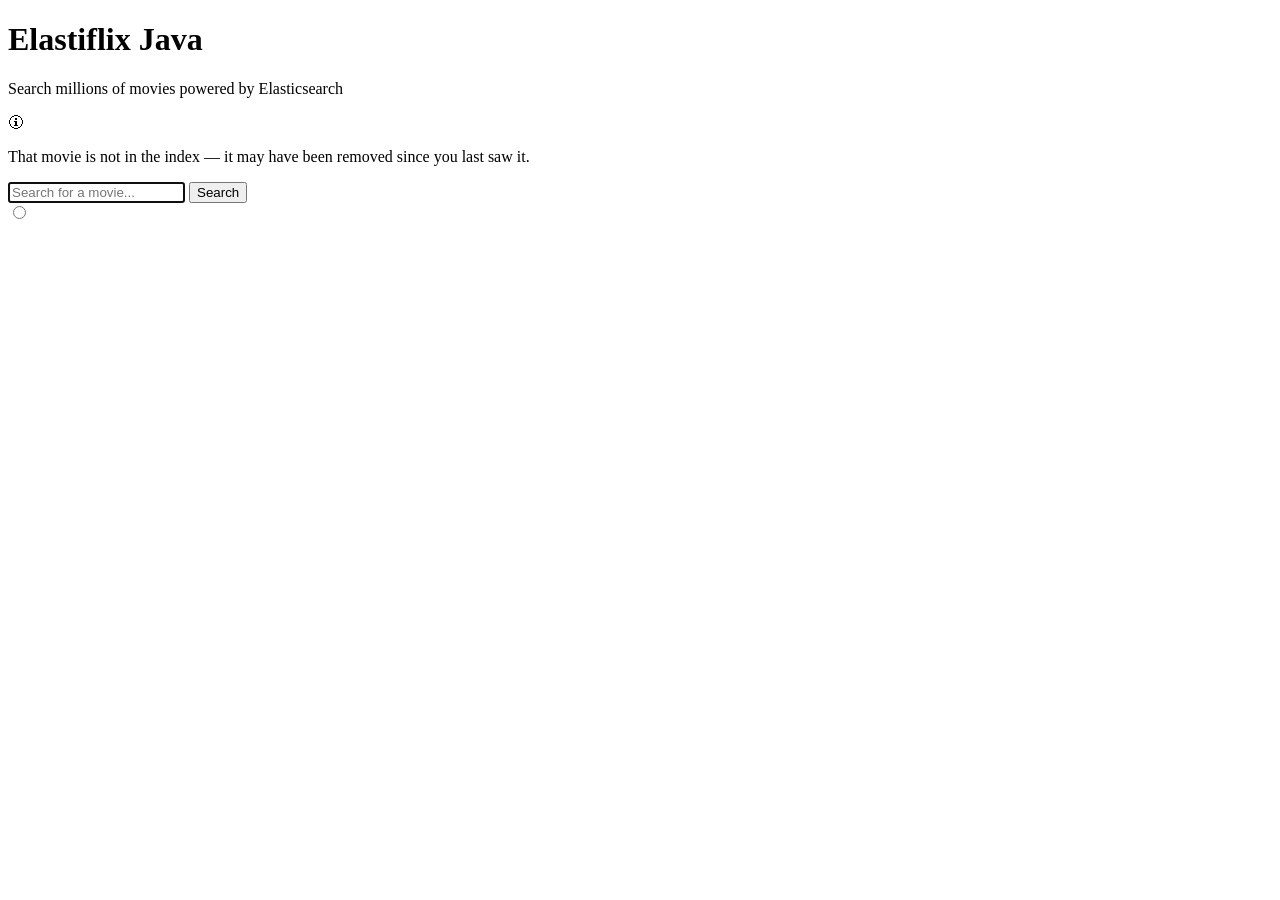
<file: src/main/resources/templates/index.html>
<!DOCTYPE html>
<html xmlns:th="http://www.thymeleaf.org"
      th:replace="~{fragments/layout :: layout(~{::main-content})}" lang="en">
<body>
<th:block th:fragment="main-content">
<div class="flex flex-col items-center justify-center min-h-[80vh] px-4">

    <!-- Logo -->
    <h1 class="text-brand font-black text-6xl tracking-tight mb-2">Elastiflix Java</h1>
    <p class="text-gray-400 text-lg mb-12">Search millions of movies powered by Elasticsearch</p>

    <!-- Set by MovieDetailController when /movies/{id} matched no document. Without this the
         user is bounced back here with no explanation at all. -->
    <div th:if="${param.notFound != null}"
         class="flex items-center gap-3 bg-gray-800 border border-gray-700 text-gray-300 rounded-xl px-6 py-4 mb-8 -mt-6">
        <span class="text-xl shrink-0">🛈</span>
        <p class="text-sm">That movie is not in the index — it may have been removed since you last saw it.</p>
    </div>

    <!-- Search Form -->
    <form action="/search" method="get" class="w-full max-w-2xl">
        <div class="relative flex items-center mb-4">
            <input
                type="text"
                name="q"
                autofocus
                placeholder="Search for a movie..."
                class="w-full bg-gray-800 text-white placeholder-gray-500 border border-gray-700 rounded-xl px-5 py-4 pr-36 text-lg focus:outline-none focus:border-brand focus:ring-1 focus:ring-brand transition"
            />
            <button type="submit"
                    class="absolute right-2 bg-brand hover:bg-brand-dark text-white font-semibold px-6 py-2.5 rounded-lg transition">
                Search
            </button>
        </div>

        <!-- Search Mode Selector -->
        <div class="flex flex-wrap gap-3 justify-center">
            <label th:each="m : ${modes}"
                   class="flex items-center gap-2 cursor-pointer group">
                <input type="radio" name="mode"
                       th:value="${m.name()}"
                       th:checked="${m.name() == currentMode}"
                       class="accent-brand"/>
                <span class="text-sm text-gray-400 group-hover:text-white transition"
                      th:text="${m.label()}"></span>
            </label>
        </div>
    </form>
</div>
</th:block>
</body>
</html>
</file>
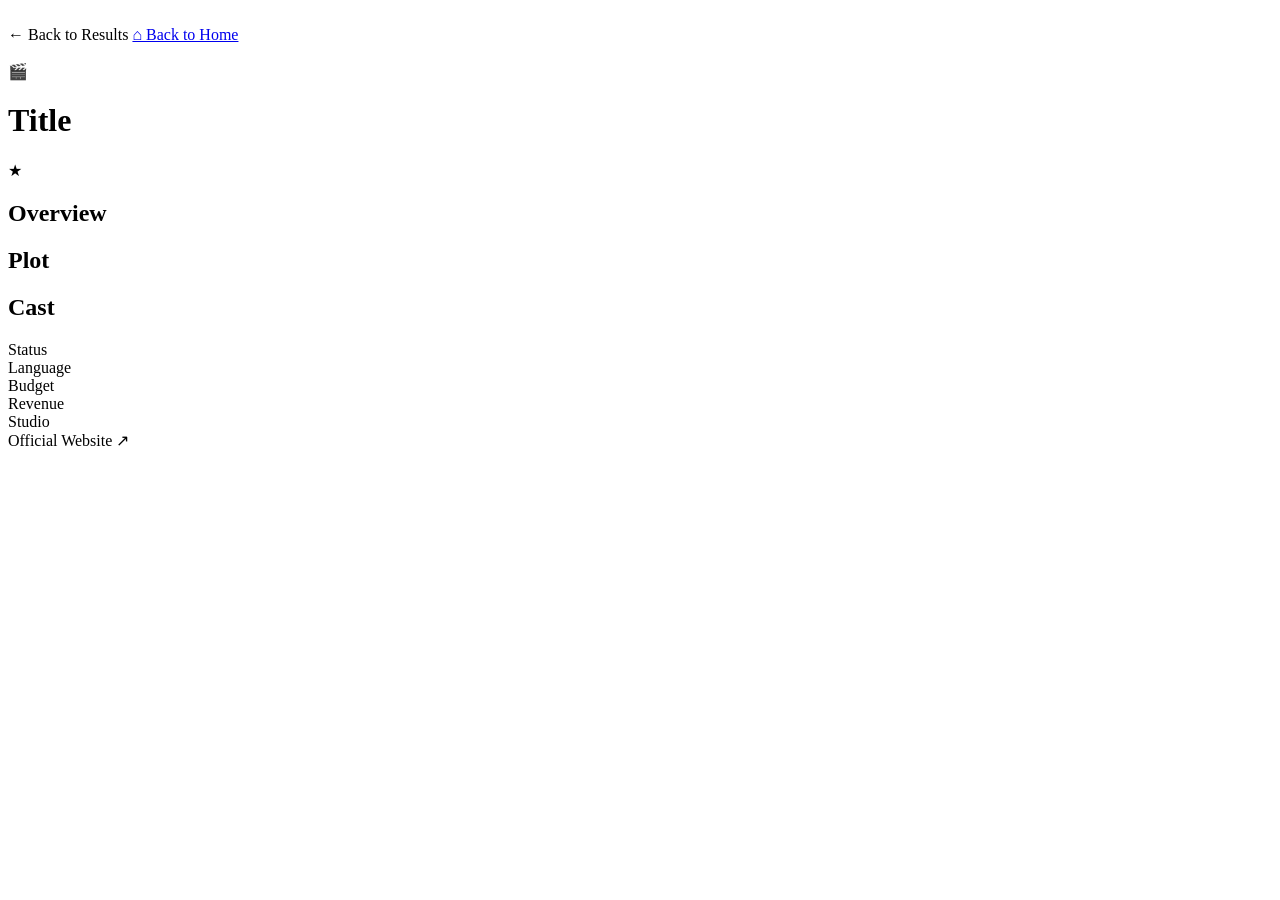
<file: src/main/resources/templates/movie-detail.html>
<!DOCTYPE html>
<html xmlns:th="http://www.thymeleaf.org"
      th:replace="~{fragments/layout :: layout(~{::main-content})}" lang="en">
<body>
<th:block th:fragment="main-content">

    <!-- Backdrop Hero -->
    <div class="relative w-full h-64 sm:h-80 bg-gray-900 overflow-hidden">
        <img th:if="${movie.backdropPath != null}"
             th:src="${movie.backdropPath}"
             th:alt="${movie.title}"
             class="w-full h-full object-cover opacity-40"/>
        <div class="absolute inset-0 bg-gradient-to-t from-gray-950 via-gray-950/60 to-transparent"></div>
    </div>

    <div class="max-w-screen-lg mx-auto px-6 pb-16 -mt-32 relative z-10">

        <!-- Navigation buttons -->
        <div class="flex items-center gap-3 mb-6">
            <a th:if="${backQuery != null}"
               th:href="@{/search(q=${backQuery}, mode=${backMode}, page=${backPage})}"
               class="inline-flex items-center gap-1 bg-gray-800 hover:bg-gray-700 text-gray-300 hover:text-white text-sm px-4 py-2 rounded-lg transition">
                ← Back to Results
            </a>
            <a href="/"
               class="inline-flex items-center gap-1 bg-gray-800 hover:bg-gray-700 text-gray-300 hover:text-white text-sm px-4 py-2 rounded-lg transition">
                ⌂ Back to Home
            </a>
        </div>

        <div class="flex flex-col sm:flex-row gap-8">

            <!-- Poster -->
            <div class="shrink-0 w-48 mx-auto sm:mx-0">
                <img th:if="${movie.posterPath != null}"
                     th:src="${movie.posterPath}"
                     th:alt="${movie.title}"
                     class="w-full rounded-xl shadow-2xl"/>
                <div th:if="${movie.posterPath == null}"
                     class="w-full aspect-[2/3] bg-gray-800 rounded-xl flex items-center justify-center text-5xl">
                    🎬
                </div>
            </div>

            <!-- Details -->
            <div class="flex-1 min-w-0">

                <!-- Title & Year -->
                <h1 class="text-3xl sm:text-4xl font-black text-white leading-tight"
                    th:text="${movie.title}">Title</h1>
                <p th:if="${movie.originalTitle != null and movie.originalTitle != movie.title}"
                   class="text-gray-500 text-sm mt-1"
                   th:text="${movie.originalTitle}"></p>
                <p th:if="${movie.tagline != null and not #strings.isEmpty(movie.tagline)}"
                   class="text-gray-400 italic mt-2 text-sm"
                   th:text="${movie.tagline}"></p>

                <!-- Meta row -->
                <div class="flex flex-wrap items-center gap-3 mt-4 text-sm text-gray-400">
                    <span th:if="${movie.releaseYear != null}"
                          th:text="${movie.releaseYear}"></span>
                    <span th:if="${movie.runtime != null and movie.runtime > 0}"
                          th:text="${movie.runtime + ' min'}"></span>
                    <span th:if="${movie.rating != null and not #strings.isEmpty(movie.rating)}"
                          class="border border-gray-600 px-2 py-0.5 rounded text-xs"
                          th:text="${movie.rating}"></span>
                    <span th:if="${movie.voteAverage != null}"
                          class="text-yellow-400 font-semibold">
                        ★ <span th:text="${#numbers.formatDecimal(movie.voteAverage, 1, 1)}"></span>
                        <span class="text-gray-600 font-normal"
                              th:if="${movie.voteCount != null}"
                              th:text="'(' + ${movie.voteCount} + ')'"></span>
                    </span>
                </div>

                <!-- Genres -->
                <div th:if="${movie.genres != null and not #lists.isEmpty(movie.genres)}"
                     class="flex flex-wrap gap-2 mt-4">
                    <span th:each="genre : ${movie.genres}"
                          class="bg-gray-800 text-gray-300 text-xs px-3 py-1 rounded-full"
                          th:text="${genre}"></span>
                </div>

                <!-- Overview -->
                <div th:if="${movie.overview != null and not #strings.isEmpty(movie.overview)}"
                     class="mt-5">
                    <h2 class="text-white font-semibold mb-1">Overview</h2>
                    <p class="text-gray-400 text-sm leading-relaxed" th:text="${movie.overview}"></p>
                </div>

                <!-- Plot (if different from overview) -->
                <div th:if="${movie.plot != null and not #strings.isEmpty(movie.plot) and movie.plot != movie.overview}"
                     class="mt-4">
                    <h2 class="text-white font-semibold mb-1">Plot</h2>
                    <p class="text-gray-400 text-sm leading-relaxed" th:text="${movie.plot}"></p>
                </div>

                <!-- Cast -->
                <div th:if="${movie.cast != null and not #lists.isEmpty(movie.cast)}"
                     class="mt-5">
                    <h2 class="text-white font-semibold mb-1">Cast</h2>
                    <p class="text-gray-400 text-sm"
                       th:text="${#strings.listJoin(movie.cast, ', ')}"></p>
                </div>

                <!-- Additional Info Grid -->
                <div class="grid grid-cols-2 gap-x-8 gap-y-2 mt-6 text-sm">
                    <div th:if="${movie.status != null}">
                        <span class="text-gray-600">Status</span>
                        <span class="text-gray-300 ml-2" th:text="${movie.status}"></span>
                    </div>
                    <div th:if="${movie.originalLanguage != null}">
                        <span class="text-gray-600">Language</span>
                        <span class="text-gray-300 ml-2 uppercase" th:text="${movie.originalLanguage}"></span>
                    </div>
                    <div th:if="${movie.budget != null and movie.budget > 0}">
                        <span class="text-gray-600">Budget</span>
                        <span class="text-gray-300 ml-2"
                              th:text="'$' + ${#numbers.formatInteger(movie.budget, 1, 'COMMA')}"></span>
                    </div>
                    <div th:if="${movie.revenue != null and movie.revenue > 0}">
                        <span class="text-gray-600">Revenue</span>
                        <span class="text-gray-300 ml-2"
                              th:text="'$' + ${#numbers.formatInteger(movie.revenue, 1, 'COMMA')}"></span>
                    </div>
                    <div th:if="${movie.productionCompanies != null and not #lists.isEmpty(movie.productionCompanies)}">
                        <span class="text-gray-600">Studio</span>
                        <span class="text-gray-300 ml-2" th:text="${movie.productionCompanies[0]}"></span>
                    </div>
                </div>

                <!-- Homepage -->
                <div th:if="${movie.homepage != null and not #strings.isEmpty(movie.homepage)}"
                     class="mt-5">
                    <a th:href="${movie.homepage}" target="_blank" rel="noopener noreferrer"
                       class="inline-flex items-center gap-1 text-brand hover:underline text-sm">
                        Official Website ↗
                    </a>
                </div>

            </div>
        </div>
    </div>

</th:block>
</body>
</html>
</file>
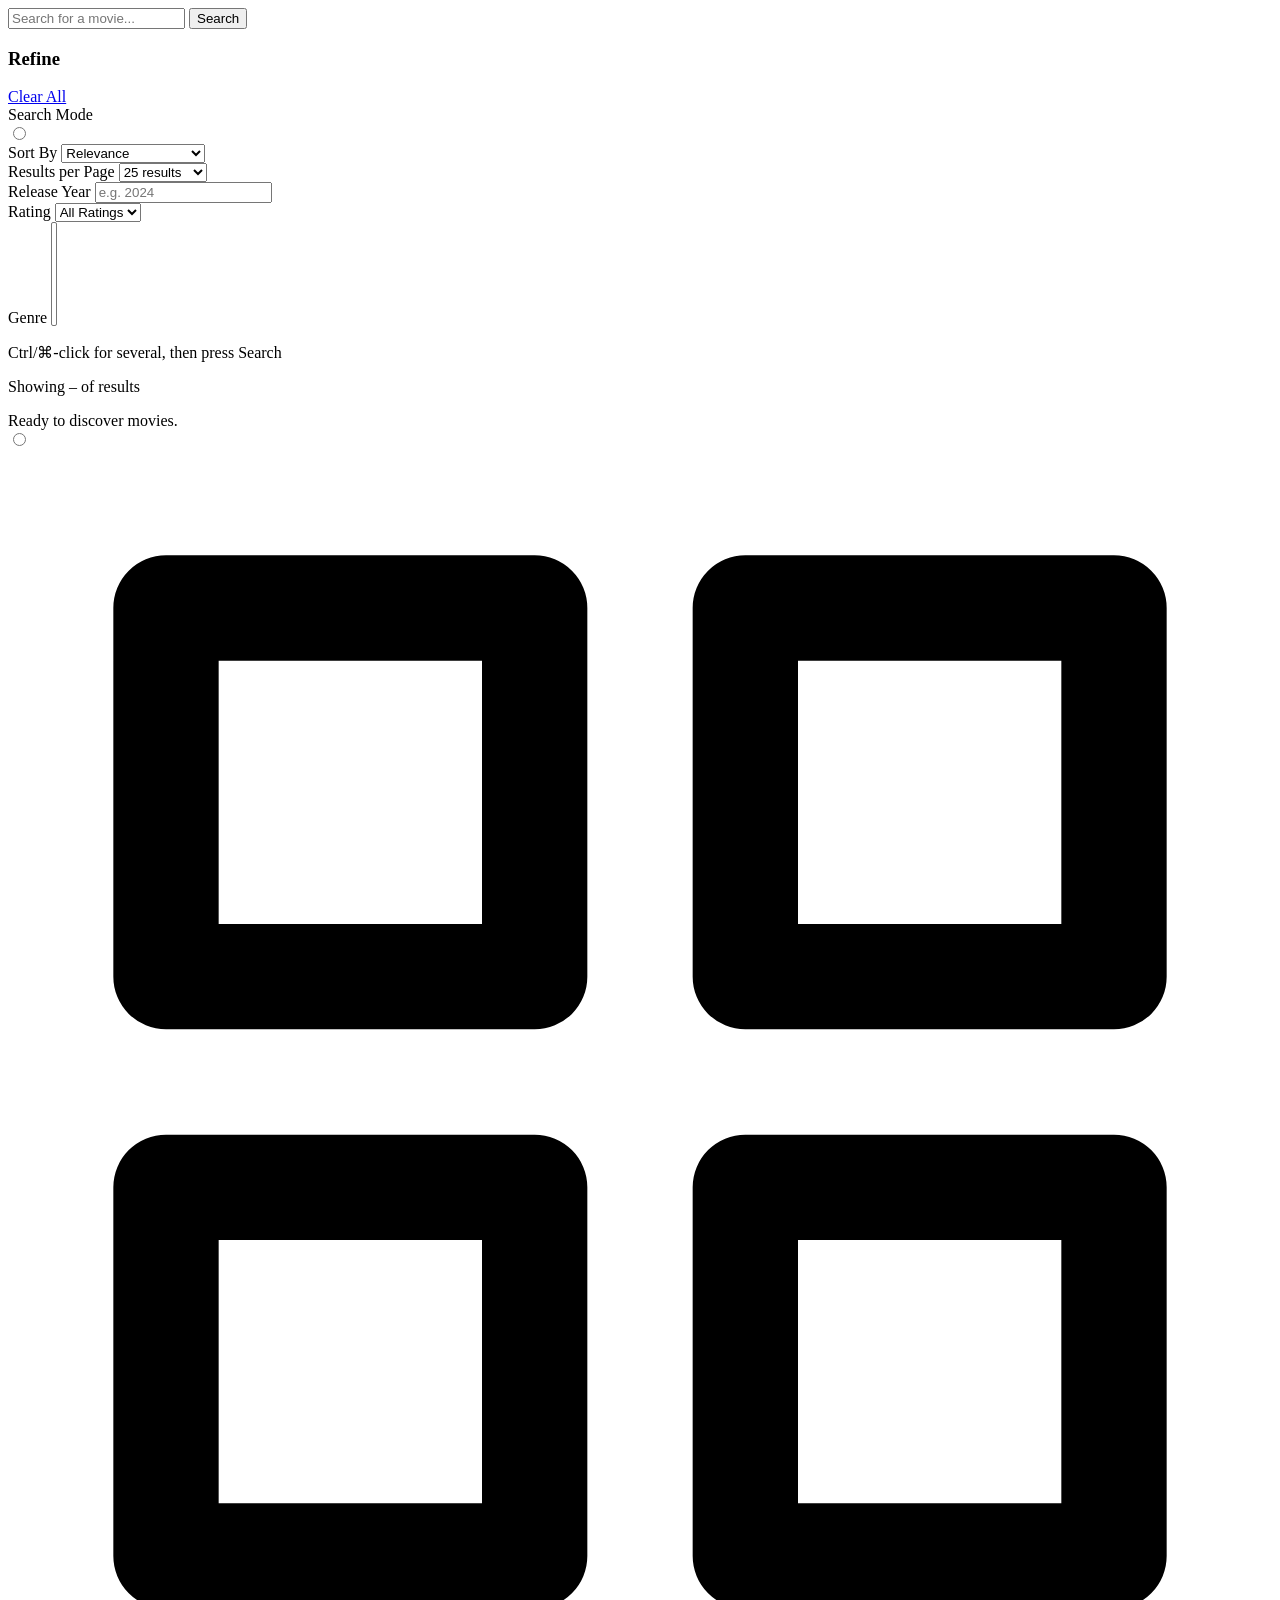
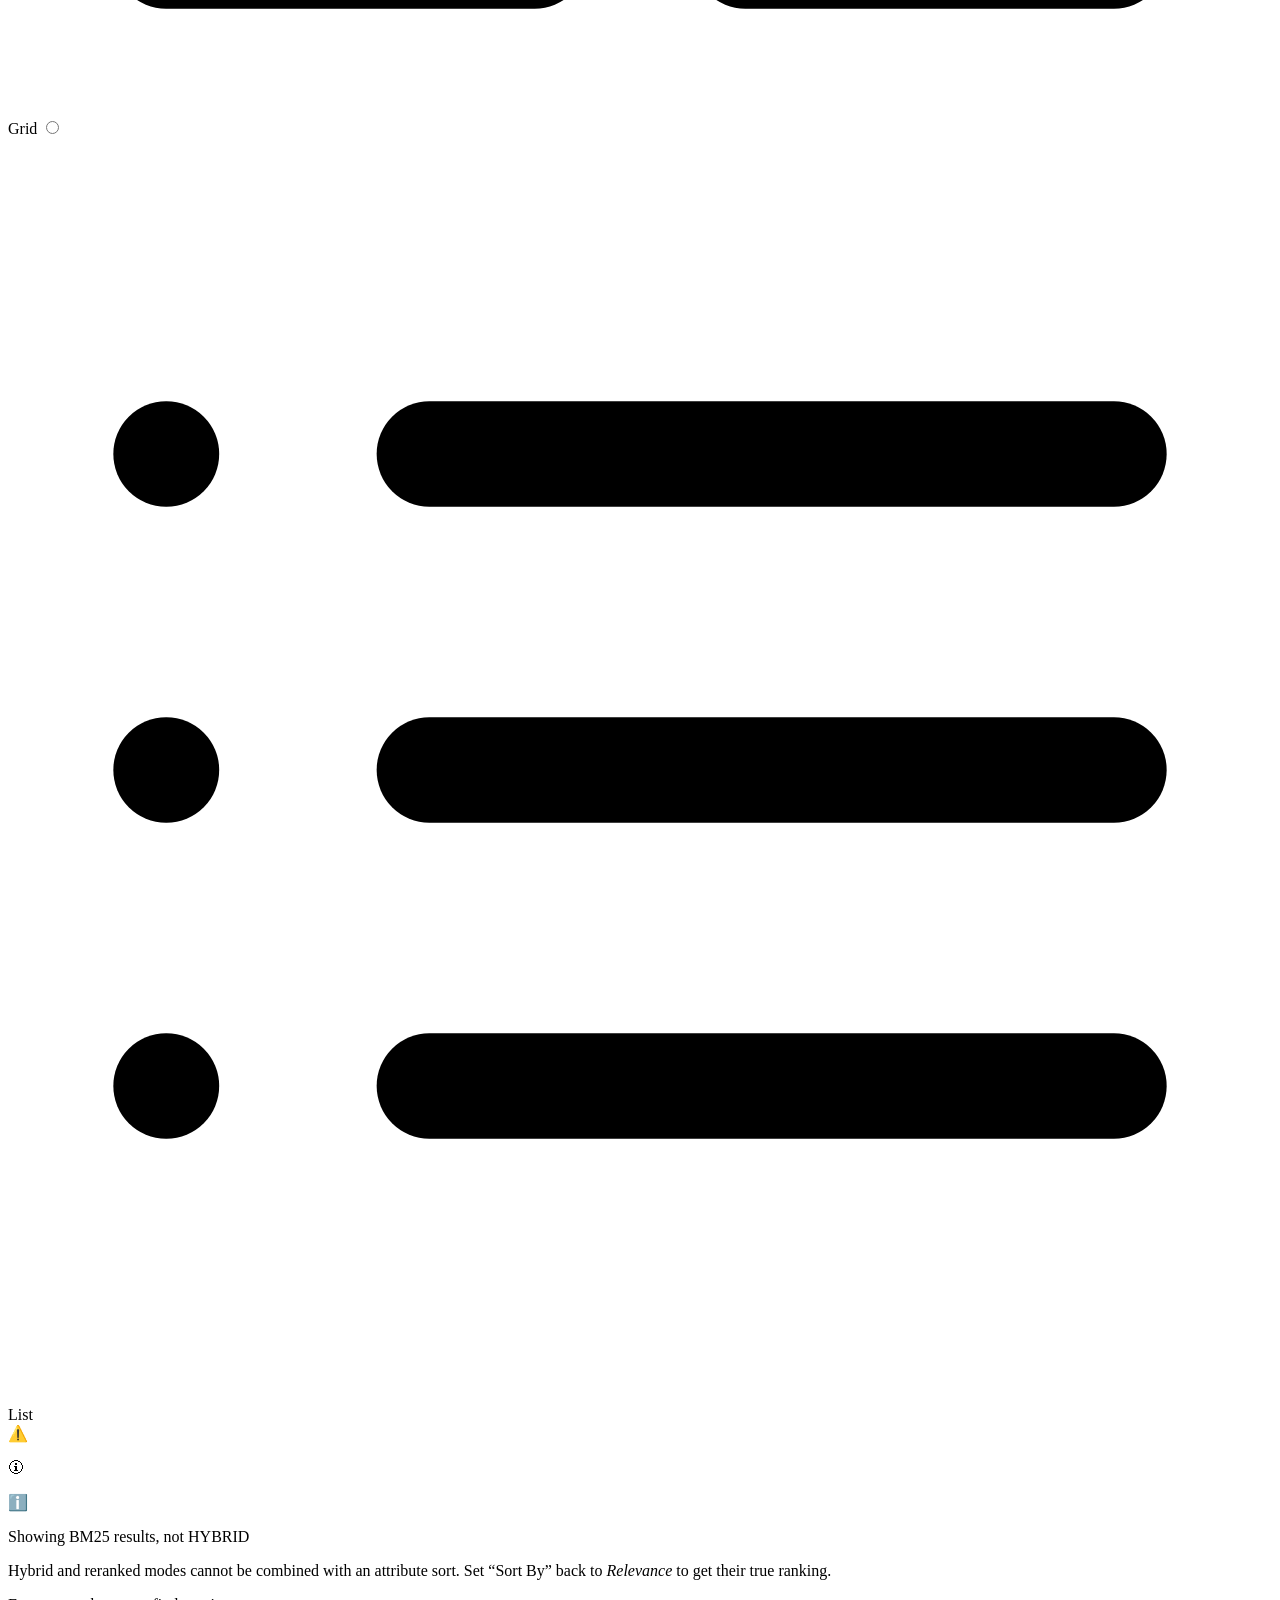
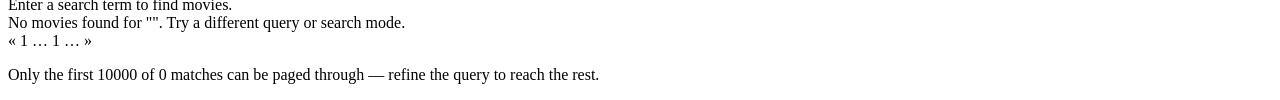
<file: src/main/resources/templates/search.html>
<!DOCTYPE html>
<html xmlns:th="http://www.thymeleaf.org"
      th:replace="~{fragments/layout :: layout(~{::main-content})}" lang="en">
<body>
<th:block th:fragment="main-content">
<div class="px-6 py-6 max-w-screen-xl mx-auto">

    <!-- Search Bar -->
    <form action="/search" method="get" class="mb-8">
        <div class="flex flex-col gap-6">
            <!-- Search input -->
            <div class="relative flex items-center">
                <input type="text" name="q"
                       th:value="${query}"
                       placeholder="Search for a movie..."
                       class="w-full bg-gray-800 text-white placeholder-gray-500 border border-gray-700 rounded-xl px-5 py-3 pr-28 focus:outline-none focus:border-brand focus:ring-1 focus:ring-brand transition"/>
                <button type="submit"
                        class="absolute right-2 bg-brand hover:bg-brand-dark text-white font-semibold px-5 py-2 rounded-lg transition text-sm">
                    Search
                </button>
            </div>

            <div class="flex flex-col md:flex-row gap-8">
                <!-- Left Sidebar: Filters & Sort -->
                <div class="md:w-64 bg-gray-800/50 border border-gray-700 rounded-xl p-4 flex flex-col gap-4 h-fit">
                    <div class="flex items-center justify-between">
                        <h3 class="text-sm font-semibold text-white">Refine</h3>
                        <a href="/search" class="text-[10px] text-gray-500 hover:text-brand transition uppercase tracking-wider">Clear All</a>
                    </div>

                    <div class="flex flex-col gap-4">
                        <!-- Mode Selector (Integrated in sidebar) -->
                        <div>
                            <label class="text-[10px] text-gray-500 uppercase tracking-wider block mb-2">Search Mode</label>
                            <div class="flex flex-col gap-2">
                                <th:block th:each="m : ${modes}">
                                    <label class="flex items-center gap-2 cursor-pointer group">
                                        <input type="radio" name="mode"
                                               th:value="${m.name()}"
                                               th:checked="${m.name() == currentMode}"
                                               data-submit-on-change
                                               class="accent-brand"/>
                                        <span class="text-xs text-gray-400 group-hover:text-white transition"
                                              th:text="${m.label()}"></span>
                                    </label>
                                </th:block>
                            </div>
                        </div>

                        <div class="border-t border-gray-700/50 my-1"></div>

                        <!-- Sort -->
                        <div>
                            <label class="text-[10px] text-gray-500 uppercase tracking-wider block mb-1.5">Sort By</label>
                            <select name="sort" class="w-full bg-gray-900 border border-gray-700 rounded-lg px-3 py-1.5 text-xs text-white focus:outline-none focus:border-brand transition" data-submit-on-change>
                                <option value="">Relevance</option>
                                <option th:selected="${sort == 'RATING'}" value="RATING">Rating (High to Low)</option>
                                <option th:selected="${sort == 'YEAR'}" value="YEAR">Year (Newest first)</option>
                            </select>
                        </div>

                        <!-- Results per Page -->
                        <div>
                            <label class="text-[10px] text-gray-500 uppercase tracking-wider block mb-1.5">Results per Page</label>
                            <select name="size" class="w-full bg-gray-900 border border-gray-700 rounded-lg px-3 py-1.5 text-xs text-white focus:outline-none focus:border-brand transition" data-submit-on-change>
                                <option th:selected="${pageSize == 25}" value="25">25 results</option>
                                <option th:selected="${pageSize == 50}" value="50">50 results</option>
                                <option th:selected="${pageSize == 100}" value="100">100 results</option>
                            </select>
                        </div>

                        <div class="border-t border-gray-700/50 my-1"></div>

                        <!-- Year -->
                        <div>
                            <label class="text-[10px] text-gray-500 uppercase tracking-wider block mb-1.5">Release Year</label>
                            <input type="number" name="year" th:value="${selectedYear}" placeholder="e.g. 2024"
                                   class="w-full bg-gray-900 border border-gray-700 rounded-lg px-3 py-1.5 text-xs text-white focus:outline-none focus:border-brand transition"
                                   data-submit-on-enter/>
                        </div>

                        <!-- Rating -->
                        <div>
                            <label class="text-[10px] text-gray-500 uppercase tracking-wider block mb-1.5">Rating</label>
                            <select name="rating" class="w-full bg-gray-900 border border-gray-700 rounded-lg px-3 py-1.5 text-xs text-white focus:outline-none focus:border-brand transition" data-submit-on-change>
                                <option value="">All Ratings</option>
                                <option th:selected="${selectedRating == 'G'}" value="G">G</option>
                                <option th:selected="${selectedRating == 'PG'}" value="PG">PG</option>
                                <option th:selected="${selectedRating == 'PG-13'}" value="PG-13">PG-13</option>
                                <option th:selected="${selectedRating == 'R'}" value="R">R</option>
                                <option th:selected="${selectedRating == 'NC-17'}" value="NC-17">NC-17</option>
                            </select>
                        </div>

                        <!-- Genres -->
                        <!-- A closed-set picker, not free text: the genre filter is an unanalyzed
                             terms query, so a typo or the wrong casing would silently match nothing. -->
                        <div>
                            <label class="text-[10px] text-gray-500 uppercase tracking-wider block mb-1.5">Genre</label>
                            <select name="genres" multiple size="6"
                                    class="w-full bg-gray-900 border border-gray-700 rounded-lg px-3 py-1.5 text-xs text-white focus:outline-none focus:border-brand transition">
                                <option th:each="g : ${allGenres}"
                                        th:value="${g}"
                                        th:text="${g}"
                                        th:selected="${#lists.contains(selectedGenres, g)}"></option>
                            </select>
                            <p class="text-[10px] text-gray-600 mt-1">
                                Ctrl/&#8984;-click for several, then press Search
                            </p>
                        </div>
                    </div>
                </div>

                <!-- Right Side: Results -->
                <div class="flex-1">
                    <!-- Top bar for Results: View Switcher and Count -->
                    <div class="flex flex-wrap items-center justify-between gap-4 mb-6">
                        <div th:if="${results != null}">
                            <p class="text-gray-400 text-sm">
                                Showing
                                <span class="text-white font-semibold" th:text="${results.fromIndex}"></span>–<span class="text-white font-semibold" th:text="${results.toIndex}"></span>
                                of
                                <span class="text-white font-semibold" th:text="${results.totalHits}"></span>
                                results
                            </p>
                        </div>
                        <div th:if="${results == null}" class="text-gray-500 text-sm">
                            Ready to discover movies.
                        </div>

                        <!-- View Switcher -->
                        <div class="flex items-center bg-gray-800 rounded-lg p-1 border border-gray-700">
                            <label class="cursor-pointer">
                                <input type="radio" name="view" value="grid" th:checked="${view == 'grid'}" class="hidden peer" data-submit-on-change/>
                                <span class="px-3 py-1.5 rounded-md text-xs font-medium transition flex items-center gap-1.5 peer-checked:bg-gray-700 peer-checked:text-white text-gray-500 hover:text-gray-300">
                                    <svg xmlns="http://www.w3.org/2000/svg" class="w-3.5 h-3.5" viewBox="0 0 24 24" fill="none" stroke="currentColor" stroke-width="2" stroke-linecap="round" stroke-linejoin="round"><rect x="3" y="3" width="7" height="7"></rect><rect x="14" y="3" width="7" height="7"></rect><rect x="14" y="14" width="7" height="7"></rect><rect x="3" y="14" width="7" height="7"></rect></svg>
                                    Grid
                                </span>
                            </label>
                            <label class="cursor-pointer">
                                <input type="radio" name="view" value="list" th:checked="${view == 'list'}" class="hidden peer" data-submit-on-change/>
                                <span class="px-3 py-1.5 rounded-md text-xs font-medium transition flex items-center gap-1.5 peer-checked:bg-gray-700 peer-checked:text-white text-gray-500 hover:text-gray-300">
                                    <svg xmlns="http://www.w3.org/2000/svg" class="w-3.5 h-3.5" viewBox="0 0 24 24" fill="none" stroke="currentColor" stroke-width="2" stroke-linecap="round" stroke-linejoin="round"><line x1="8" y1="6" x2="21" y2="6"></line><line x1="8" y1="12" x2="21" y2="12"></line><line x1="8" y1="18" x2="21" y2="18"></line><line x1="3" y1="6" x2="3.01" y2="6"></line><line x1="3" y1="12" x2="3.01" y2="12"></line><line x1="3" y1="18" x2="3.01" y2="18"></line></svg>
                                    List
                                </span>
                            </label>
                        </div>
                    </div>

                    <!-- Search error. The heading comes from the controller: a cluster outage and a
                         missing inference endpoint need different fixes, so they must not share a title. -->
                    <div th:if="${searchError != null}"
                         class="flex items-start gap-4 bg-yellow-950 border border-yellow-700 text-yellow-300 rounded-xl px-6 py-5 mb-6">
                        <span class="text-2xl shrink-0">⚠️</span>
                        <div>
                            <p class="font-semibold mb-1" th:text="${searchErrorTitle ?: 'Search unavailable'}"></p>
                            <p class="text-sm text-yellow-400" th:text="${searchError}"></p>
                        </div>
                    </div>

                    <!-- A filter that was dropped before the query ran (e.g. an impossible year) -->
                    <div th:if="${filterNotice != null}"
                         class="flex items-start gap-4 bg-gray-800 border border-gray-700 text-gray-300 rounded-xl px-6 py-4 mb-6">
                        <span class="text-xl shrink-0">🛈</span>
                        <p class="text-sm" th:text="${filterNotice}"></p>
                    </div>

                    <!-- Degraded search mode (Hybrid cannot sort, so it ran as BM25) -->
                    <div th:if="${results != null and results.effectiveMode != null and results.effectiveMode != results.mode}"
                         class="flex items-start gap-4 bg-sky-950 border border-sky-800 text-sky-200 rounded-xl px-6 py-4 mb-6">
                        <span class="text-xl shrink-0">ℹ️</span>
                        <div>
                            <p class="font-semibold mb-1">
                                Showing <span th:text="${results.effectiveMode}">BM25</span> results,
                                not <span th:text="${results.mode}">HYBRID</span>
                            </p>
                            <p class="text-sm text-sky-300">
                                Hybrid and reranked modes cannot be combined with an attribute sort.
                                Set “Sort By” back to <em>Relevance</em> to get their true ranking.
                            </p>
                        </div>
                    </div>

                    <!-- No query state -->
                    <div th:if="${results == null and searchError == null}" class="text-center text-gray-500 py-24 text-lg border border-dashed border-gray-700 rounded-2xl">
                        Enter a search term to find movies.
                    </div>

                    <!-- Results -->
                    <th:block th:if="${results != null}">
                        <!-- Empty state -->
                        <div th:if="${#lists.isEmpty(results.movies)}"
                             class="text-center text-gray-500 py-24 text-lg border border-dashed border-gray-700 rounded-2xl">
                            No movies found for "<span th:text="${query}"></span>". Try a different query or search mode.
                        </div>

                        <!-- Movie Grid/List -->
                        <div th:if="${not #lists.isEmpty(results.movies)}">
                            <!-- Grid View -->
                            <div th:if="${view == 'grid'}"
                                 class="grid grid-cols-1 sm:grid-cols-2 lg:grid-cols-3 xl:grid-cols-4 gap-4 mb-8">
                                <th:block th:each="movie : ${results.movies}">
                                    <div th:replace="~{fragments/movie-card :: card(${movie}, ${query}, ${currentMode}, ${results.currentPage})}"></div>
                                </th:block>
                            </div>

                            <!-- List View -->
                            <div th:if="${view == 'list'}" class="flex flex-col gap-4 mb-8">
                                <th:block th:each="movie : ${results.movies}">
                                    <div th:replace="~{fragments/movie-list-item :: item(${movie}, ${query}, ${currentMode}, ${results.currentPage})}"></div>
                                </th:block>
                            </div>

                            <!-- Pagination -->
                            <div th:if="${results.totalPages > 1}"
                                 class="flex items-center justify-center gap-1 flex-wrap pb-8">

                                <!-- Previous -->
                                <a th:if="${results.hasPreviousPage()}"
                                   th:href="@{/search(q=${query}, mode=${currentMode}, page=${results.currentPage - 1}, size=${pageSize}, view=${view}, sort=${sort}, year=${selectedYear}, rating=${selectedRating}, genres=${selectedGenres})}"
                                   class="px-3 py-2 rounded-lg bg-gray-800 hover:bg-gray-700 text-gray-300 text-sm transition">
                                    &laquo;
                                </a>

                                <!-- Page numbers. The window bounds are computed on MovieSearchPage,
                                     not here, so they stay testable and out of SpEL type references. -->
                                <th:block th:with="start=${results.pageWindowStart}, end=${results.pageWindowEnd}">
                                    <a th:if="${start > 1}"
                                       th:href="@{/search(q=${query}, mode=${currentMode}, page=1, size=${pageSize}, view=${view}, sort=${sort}, year=${selectedYear}, rating=${selectedRating}, genres=${selectedGenres})}"
                                       class="px-3 py-2 rounded-lg bg-gray-800 hover:bg-gray-700 text-gray-300 text-sm transition">1</a>
                                    <span th:if="${start > 2}" class="text-gray-600 px-1">…</span>

                                    <th:block th:each="p : ${#numbers.sequence(start, end)}">
                                        <a th:href="@{/search(q=${query}, mode=${currentMode}, page=${p}, size=${pageSize}, view=${view}, sort=${sort}, year=${selectedYear}, rating=${selectedRating}, genres=${selectedGenres})}"
                                           th:text="${p}"
                                           th:classappend="${p == results.currentPage} ? 'bg-brand text-white' : 'bg-gray-800 hover:bg-gray-700 text-gray-300'"
                                           class="px-3 py-2 rounded-lg text-sm transition font-medium">1</a>
                                    </th:block>

                                    <span th:if="${end < results.totalPages - 1}" class="text-gray-600 px-1">…</span>
                                    <a th:if="${end < results.totalPages}"
                                       th:href="@{/search(q=${query}, mode=${currentMode}, page=${results.totalPages}, size=${pageSize}, view=${view}, sort=${sort}, year=${selectedYear}, rating=${selectedRating}, genres=${selectedGenres})}"
                                       th:text="${results.totalPages}"
                                       class="px-3 py-2 rounded-lg bg-gray-800 hover:bg-gray-700 text-gray-300 text-sm transition"></a>
                                </th:block>

                                <!-- Next -->
                                <a th:if="${results.hasNextPage()}"
                                   th:href="@{/search(q=${query}, mode=${currentMode}, page=${results.currentPage + 1}, size=${pageSize}, view=${view}, sort=${sort}, year=${selectedYear}, rating=${selectedRating}, genres=${selectedGenres})}"
                                   class="px-3 py-2 rounded-lg bg-gray-800 hover:bg-gray-700 text-gray-300 text-sm transition">
                                    &raquo;
                                </a>
                            </div>

                            <!-- The retrievable window caps how deep paging can go — the result
                                 window for most modes, the rerank window for a reranked one — so
                                 say so rather than offering pages that get clamped on arrival. -->
                            <p th:if="${results.windowLimited}"
                               class="text-center text-gray-600 text-xs pb-8">
                                Only the first
                                <span th:text="${results.reachableDocuments}">10000</span>
                                of <span th:text="${results.totalHits}">0</span>
                                matches can be paged through — refine the query to reach the rest.
                            </p>
                        </div>
                    </th:block>
                </div>
            </div>
        </div>
    </form>
</div>
</th:block>
</body>
</html>
</file>
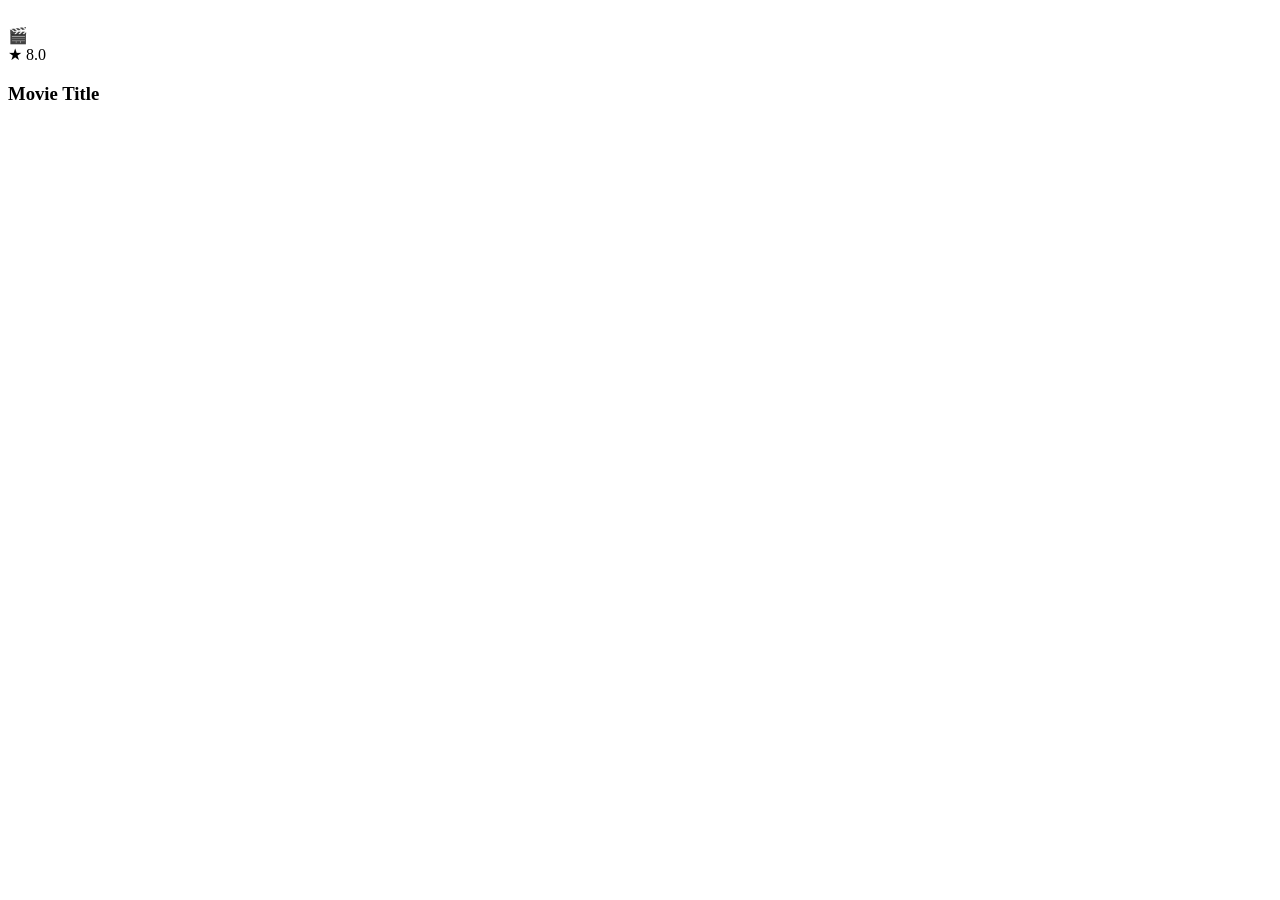
<file: src/main/resources/templates/fragments/movie-card.html>
<!DOCTYPE html>
<html xmlns:th="http://www.thymeleaf.org" lang="en">
<body>
<div th:fragment="card(movie, query, mode, page)"
     class="bg-gray-900 rounded-lg overflow-hidden shadow-lg hover:shadow-brand/30 hover:scale-105 transition-all duration-200 cursor-pointer group">
    <a th:href="@{/movies/{id}(id=${movie.id}, backQuery=${query}, backMode=${mode}, backPage=${page})}">
        <div class="relative aspect-[2/3] bg-gray-800">
            <img th:if="${movie.posterPath != null}"
                 th:src="${movie.posterPath}"
                 th:alt="${movie.title}"
                 class="w-full h-full object-cover"
                 loading="lazy"
                 data-poster/>
            <!-- Always rendered, hidden while a poster is showing, so elastiflix.js can reveal
                 it if the image 404s. The old inline handler targeted nextElementSibling, which
                 in that case was the gradient overlay — the fallback never actually appeared. -->
            <div class="poster-fallback w-full h-full flex items-center justify-center text-gray-600 text-4xl"
                 th:classappend="${movie.posterPath != null} ? 'hidden'">
                🎬
            </div>
            <div class="absolute inset-0 bg-gradient-to-t from-black/80 via-transparent to-transparent opacity-0 group-hover:opacity-100 transition-opacity duration-200"></div>
            <div th:if="${movie.voteAverage != null}"
                 class="absolute top-2 right-2 bg-black/70 text-yellow-400 text-xs font-bold px-2 py-1 rounded">
                ★ <span th:text="${#numbers.formatDecimal(movie.voteAverage, 1, 1)}">8.0</span>
            </div>
        </div>
        <div class="p-3">
            <h3 class="font-semibold text-sm text-white line-clamp-2 leading-snug"
                th:text="${movie.title}">Movie Title</h3>
            <div class="flex items-center justify-between mt-1">
                <span class="text-gray-400 text-xs"
                      th:text="${movie.releaseYear}"></span>
                <span th:if="${movie.genres != null and not #lists.isEmpty(movie.genres)}"
                      class="text-gray-500 text-xs line-clamp-1"
                      th:text="${movie.genres[0]}"></span>
            </div>
        </div>
    </a>
</div>
</body>
</html>
</file>
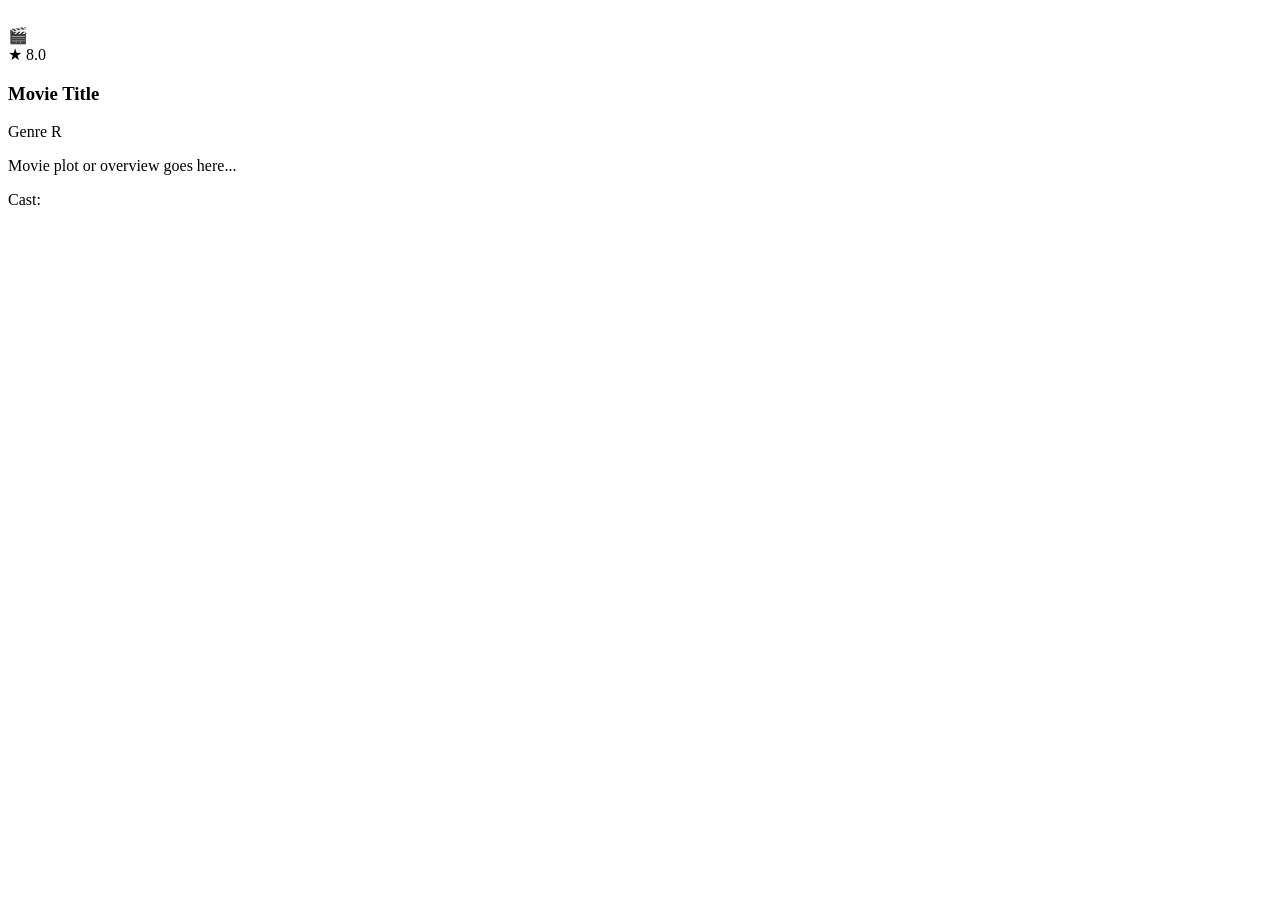
<file: src/main/resources/templates/fragments/movie-list-item.html>
<!DOCTYPE html>
<html xmlns:th="http://www.thymeleaf.org" lang="en">
<body>
<div th:fragment="item(movie, query, mode, page)"
     class="bg-gray-900 rounded-lg overflow-hidden shadow-lg hover:shadow-brand/30 transition-all duration-200 cursor-pointer group flex">
    <a th:href="@{/movies/{id}(id=${movie.id}, backQuery=${query}, backMode=${mode}, backPage=${page})}" class="flex w-full">
        <div class="relative w-32 shrink-0 bg-gray-800">
            <img th:if="${movie.posterPath != null}"
                 th:src="${movie.posterPath}"
                 th:alt="${movie.title}"
                 class="w-full h-full object-cover"
                 loading="lazy"
                 data-poster/>
            <!-- See movie-card.html: always present, revealed by elastiflix.js on a load error. -->
            <div class="poster-fallback w-full h-full flex items-center justify-center text-gray-600 text-2xl"
                 th:classappend="${movie.posterPath != null} ? 'hidden'">
                🎬
            </div>
            <div th:if="${movie.voteAverage != null}"
                 class="absolute top-1 right-1 bg-black/70 text-yellow-400 text-[10px] font-bold px-1.5 py-0.5 rounded">
                ★ <span th:text="${#numbers.formatDecimal(movie.voteAverage, 1, 1)}">8.0</span>
            </div>
        </div>
        <div class="p-4 flex flex-col justify-between flex-1">
            <div>
                <div class="flex items-start justify-between gap-4 mb-1">
                    <h3 class="font-semibold text-lg text-white group-hover:text-brand transition"
                        th:text="${movie.title}">Movie Title</h3>
                    <span class="text-gray-400 text-sm whitespace-nowrap"
                          th:text="${movie.releaseYear}"></span>
                </div>
                <div class="flex flex-wrap gap-2 mb-3">
                    <span th:each="genre : ${movie.genres}"
                          class="text-[10px] uppercase tracking-wider font-bold bg-gray-800 text-gray-400 px-2 py-0.5 rounded-full border border-gray-700"
                          th:text="${genre}">Genre</span>
                    <span th:if="${movie.rating != null}"
                          class="text-[10px] uppercase tracking-wider font-bold bg-brand/10 text-brand px-2 py-0.5 rounded-full border border-brand/20"
                          th:text="${movie.rating}">R</span>
                </div>
                <p class="text-gray-400 text-sm line-clamp-3 leading-relaxed mb-4"
                   th:text="${movie.plot != null ? movie.plot : movie.overview}">Movie plot or overview goes here...</p>
            </div>
            <div th:if="${not #lists.isEmpty(movie.topCast)}" class="flex items-center gap-2 overflow-hidden">
                <span class="text-xs text-gray-500 shrink-0">Cast:</span>
                <span class="text-xs text-gray-400 truncate"
                      th:text="${#strings.listJoin(movie.topCast, ', ')}"></span>
            </div>
        </div>
    </a>
</div>
</body>
</html>
</file>
